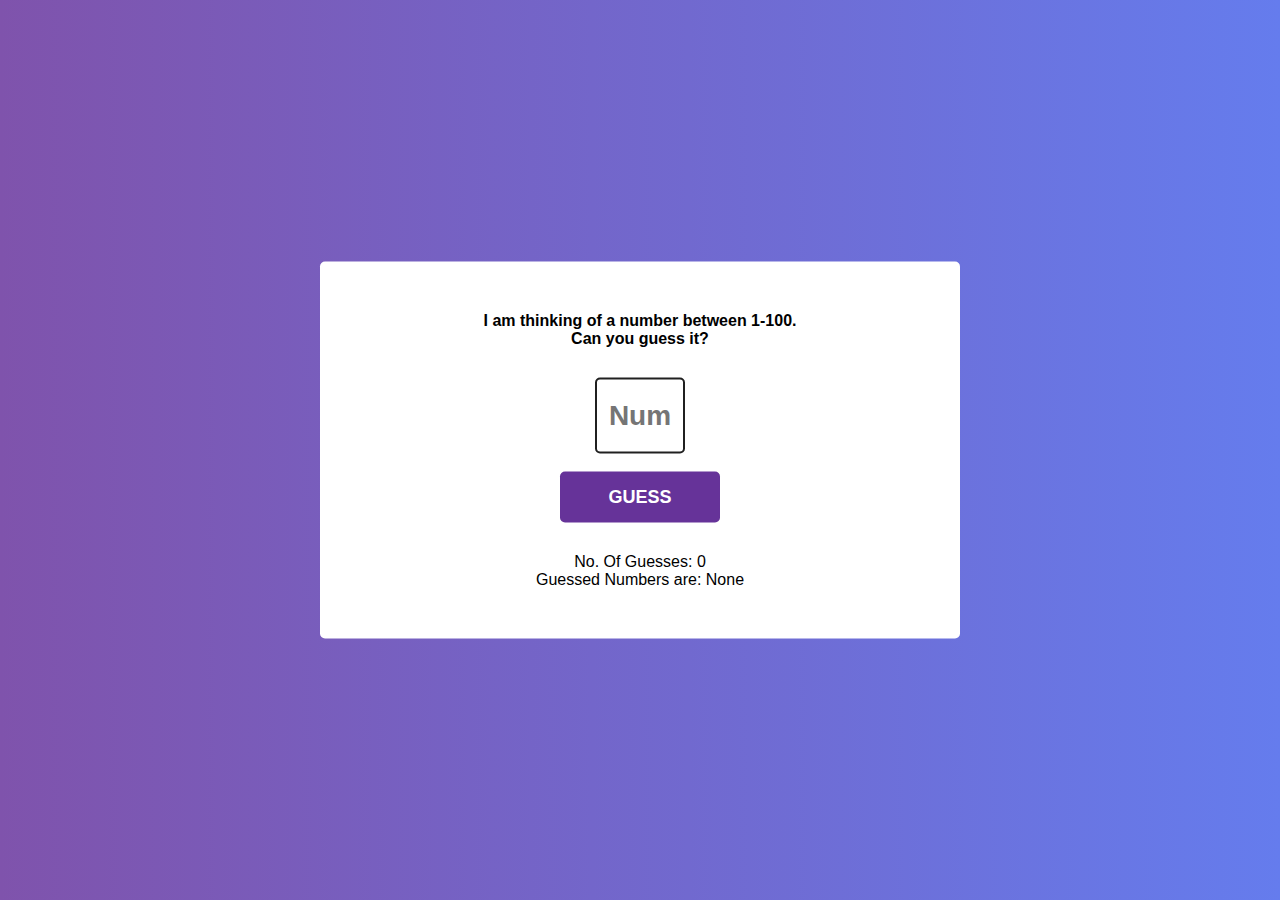
<file: index.html>
<!DOCTYPE html>
<html lang="en">
<head>
    <meta charset="UTF-8">
    <meta name="viewport" content="width=device-width, initial-scale=1.0">
    <link rel="stylesheet" href="style.css">
    <title>Document</title>
</head>

<body>
    <div class="container">
        <h3>I am thinking of a number between 1-100.</h3>
        <h3>Can you guess it?</h3>
 
        <input type="text" placeholder="Num" id="guess"><br>
        <button onclick="play()" id="my_btn">GUESS</button>
 
        <p id="message1">No. Of Guesses: 0</p>
        <p id="message2">Guessed Numbers are: None</p>
        <p id="message3"></p>
    </div>
    <!--Script-->

    <script src="script.js">


    </script>
</body>
</html>
</file>
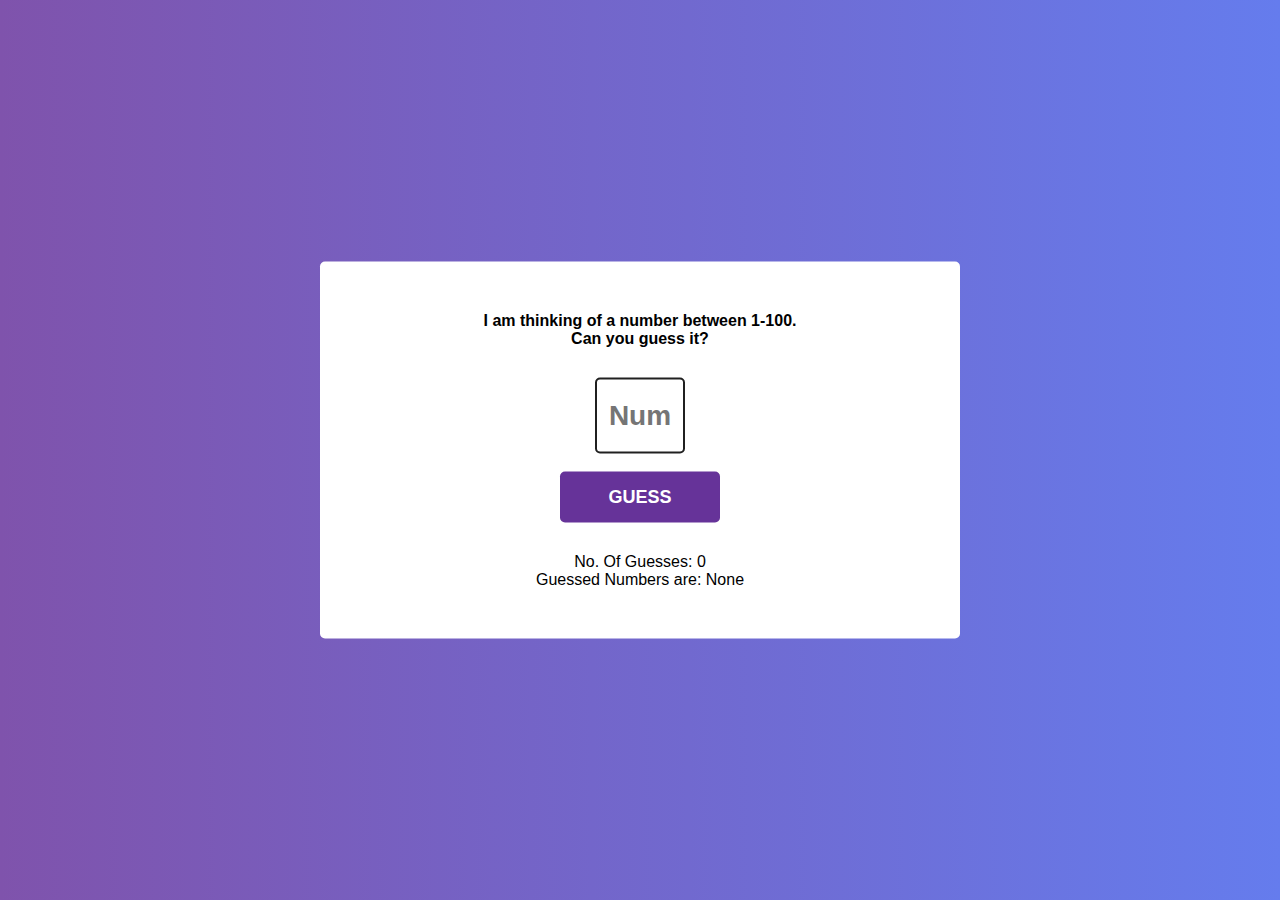
<file: NumberGuessing.html>
<!DOCTYPE html>
<html lang="en">
<head>
    <meta charset="UTF-8">
    <meta name="viewport" content="width=device-width, initial-scale=1.0">
    <link rel="stylesheet" href="style.css">
    <title>Document</title>
</head>

<body>
    <div class="container">
        <h3>I am thinking of a number between 1-100.</h3>
        <h3>Can you guess it?</h3>
 
        <input type="text" placeholder="Num" id="guess"><br>
        <button onclick="play()" id="my_btn">GUESS</button>
 
        <p id="message1">No. Of Guesses: 0</p>
        <p id="message2">Guessed Numbers are: None</p>
        <p id="message3"></p>
    </div>
    <!--Script-->

    <script src="java.js">


    </script>
</body>
</html>
</file>
<file: style.css>
*,
*:before,
*:after{
    padding: 0;
    margin: 0;
    box-sizing: border-box;
}
body{
    height: 100vh;
    background: linear-gradient(
        to right,
        #7f53ac,
        #657ced
    );
}
.container{
    position: absolute;
    width: 50%;
    min-width: 580px;
    transform: translate(-50%,-50%);
    top: 50%;
    left: 50%;
    background-color: #ffffff;
    padding: 50px 10px;
    border-radius: 5px;
    display: grid;
    justify-items: center;
    font-family: 'Poppins',sans-serif;
}
h3{
    font-size: 16px;
    font-weight: 600;
}
input[type="text"]{
    width: 90px;
    font-weight: 600;
    color: #663399;
    padding: 20px 0;
    text-align: center;
    margin-top: 30px;
    border-radius: 5px;
    border: 2px solid #202020;
    font-size: 28px;
}
button{
    width: 160px;
    padding: 15px 0;
    border-radius: 5px;
    background-color: #663399;
    color: #ffffff;
    border: none;
    font-size: 18px;
    font-weight: 600;
    margin-bottom: 30px;
    outline: none;
    cursor: pointer;
}
p{
    font-weight: 400;
}
</file>
